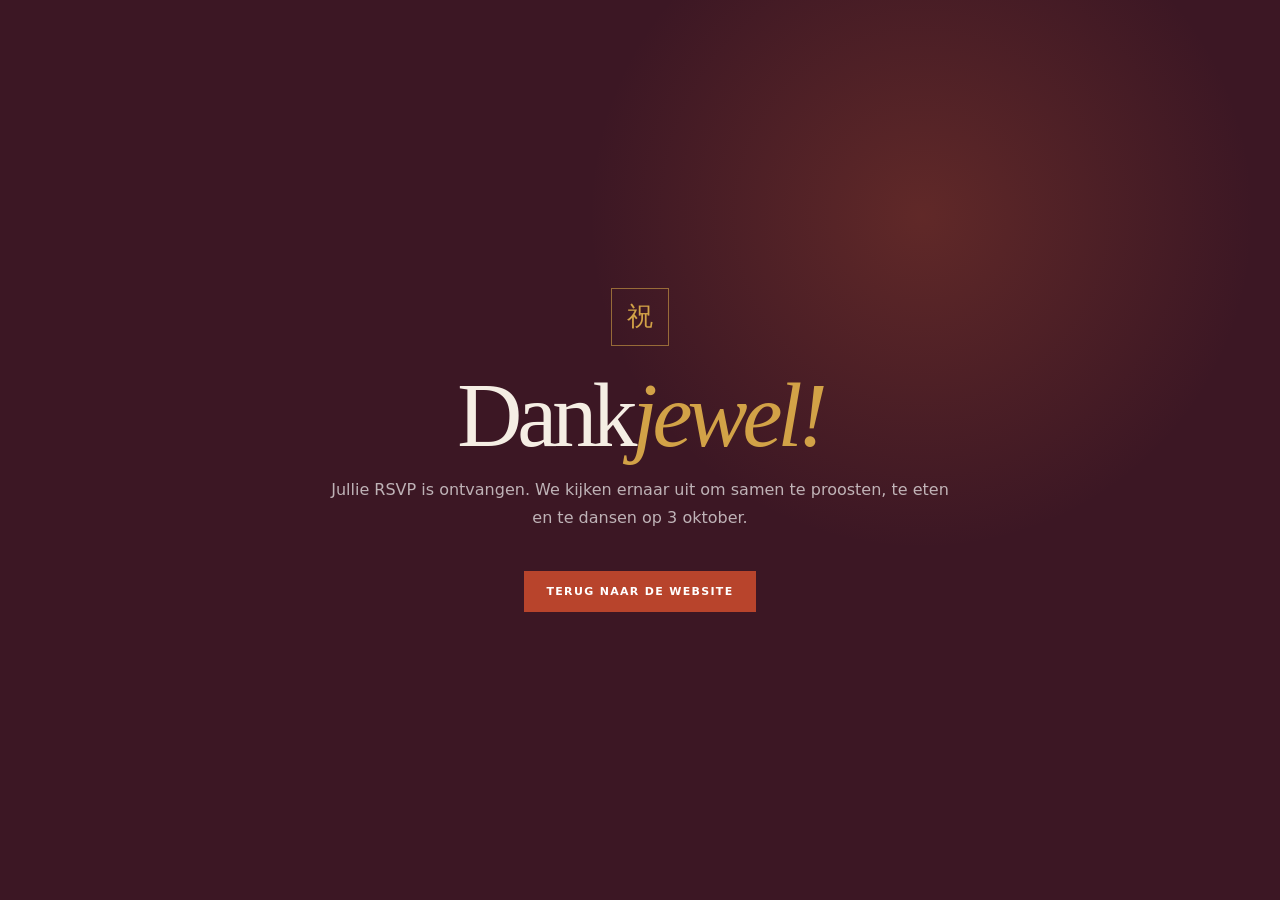
<file: bedankt.html>
<!DOCTYPE html>
<html lang="nl">
  <head>
    <meta charset="UTF-8">
    <meta name="viewport" content="width=device-width, initial-scale=1.0">
    <meta name="theme-color" content="#3c1724">
    <title>Dankjewel | Colinda &amp; Simon</title>
    <link rel="icon" href="favicon.svg" type="image/svg+xml">
    <style>
      :root { color-scheme: light; }
      * { box-sizing: border-box; }
      body {
        display: grid;
        min-height: 100svh;
        margin: 0;
        padding: 24px;
        color: #f5eee4;
        background:
          radial-gradient(circle at 72% 24%, rgba(212, 97, 53, .24), transparent 29%),
          #3c1724;
        place-items: center;
        font-family: Inter, ui-sans-serif, system-ui, sans-serif;
        text-align: center;
      }
      main { max-width: 620px; }
      .seal {
        display: grid;
        width: 58px;
        height: 58px;
        margin: 0 auto 27px;
        color: #d2a247;
        border: 1px solid rgba(210, 162, 71, .6);
        place-items: center;
        font-family: Georgia, serif;
        font-size: 26px;
      }
      h1 {
        margin: 0 0 18px;
        font-family: Georgia, serif;
        font-size: clamp(52px, 12vw, 90px);
        font-weight: 400;
        letter-spacing: -.055em;
        line-height: .95;
      }
      h1 em { color: #d2a247; font-weight: 400; }
      p { color: rgba(255,255,255,.67); line-height: 1.75; }
      a {
        display: inline-block;
        margin-top: 23px;
        padding: 14px 22px;
        color: #fff;
        background: #b8442c;
        font-size: 11px;
        font-weight: 800;
        letter-spacing: .12em;
        text-decoration: none;
        text-transform: uppercase;
      }
    </style>
  </head>
  <body>
    <main>
      <span class="seal" aria-hidden="true">祝</span>
      <h1>Dank<em>jewel!</em></h1>
      <p>Jullie RSVP is ontvangen. We kijken ernaar uit om samen te proosten, te eten en te dansen op 3 oktober.</p>
      <a href="index.html">Terug naar de website</a>
    </main>
  </body>
</html>
</file>
